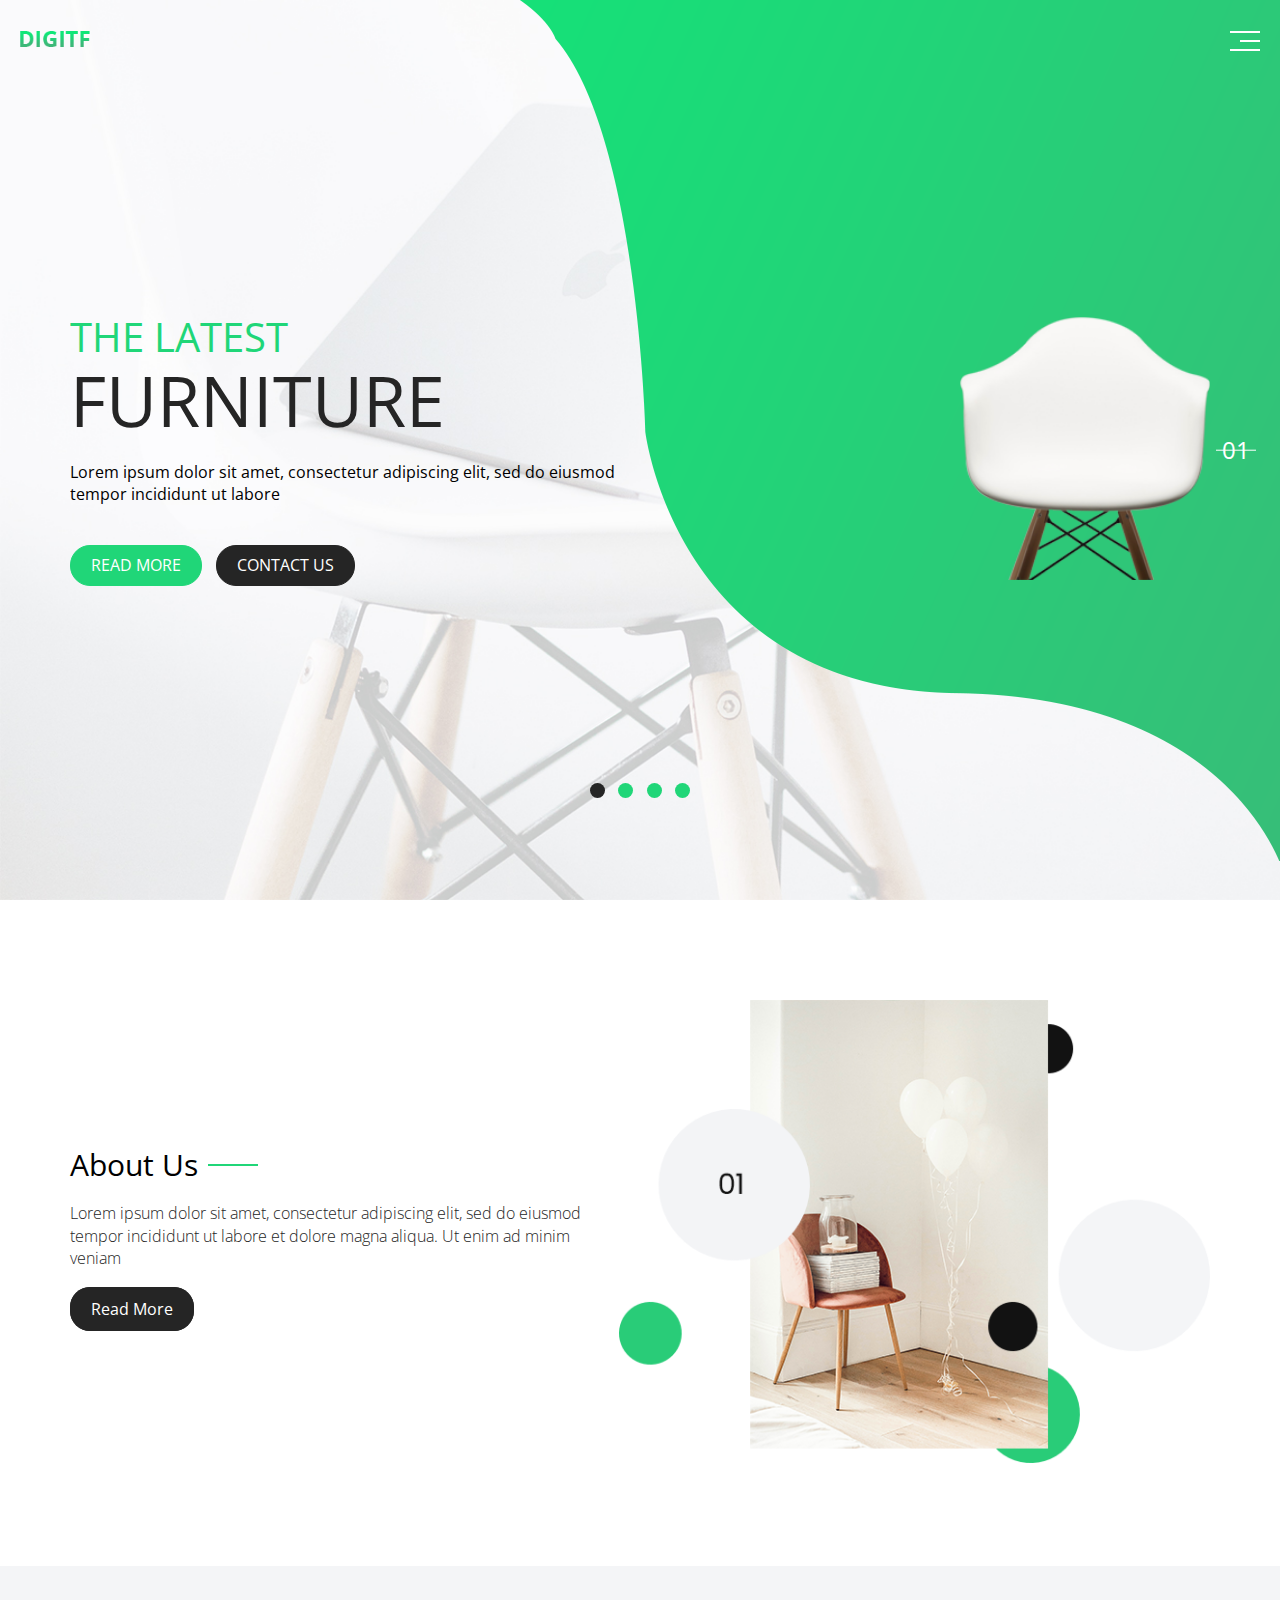
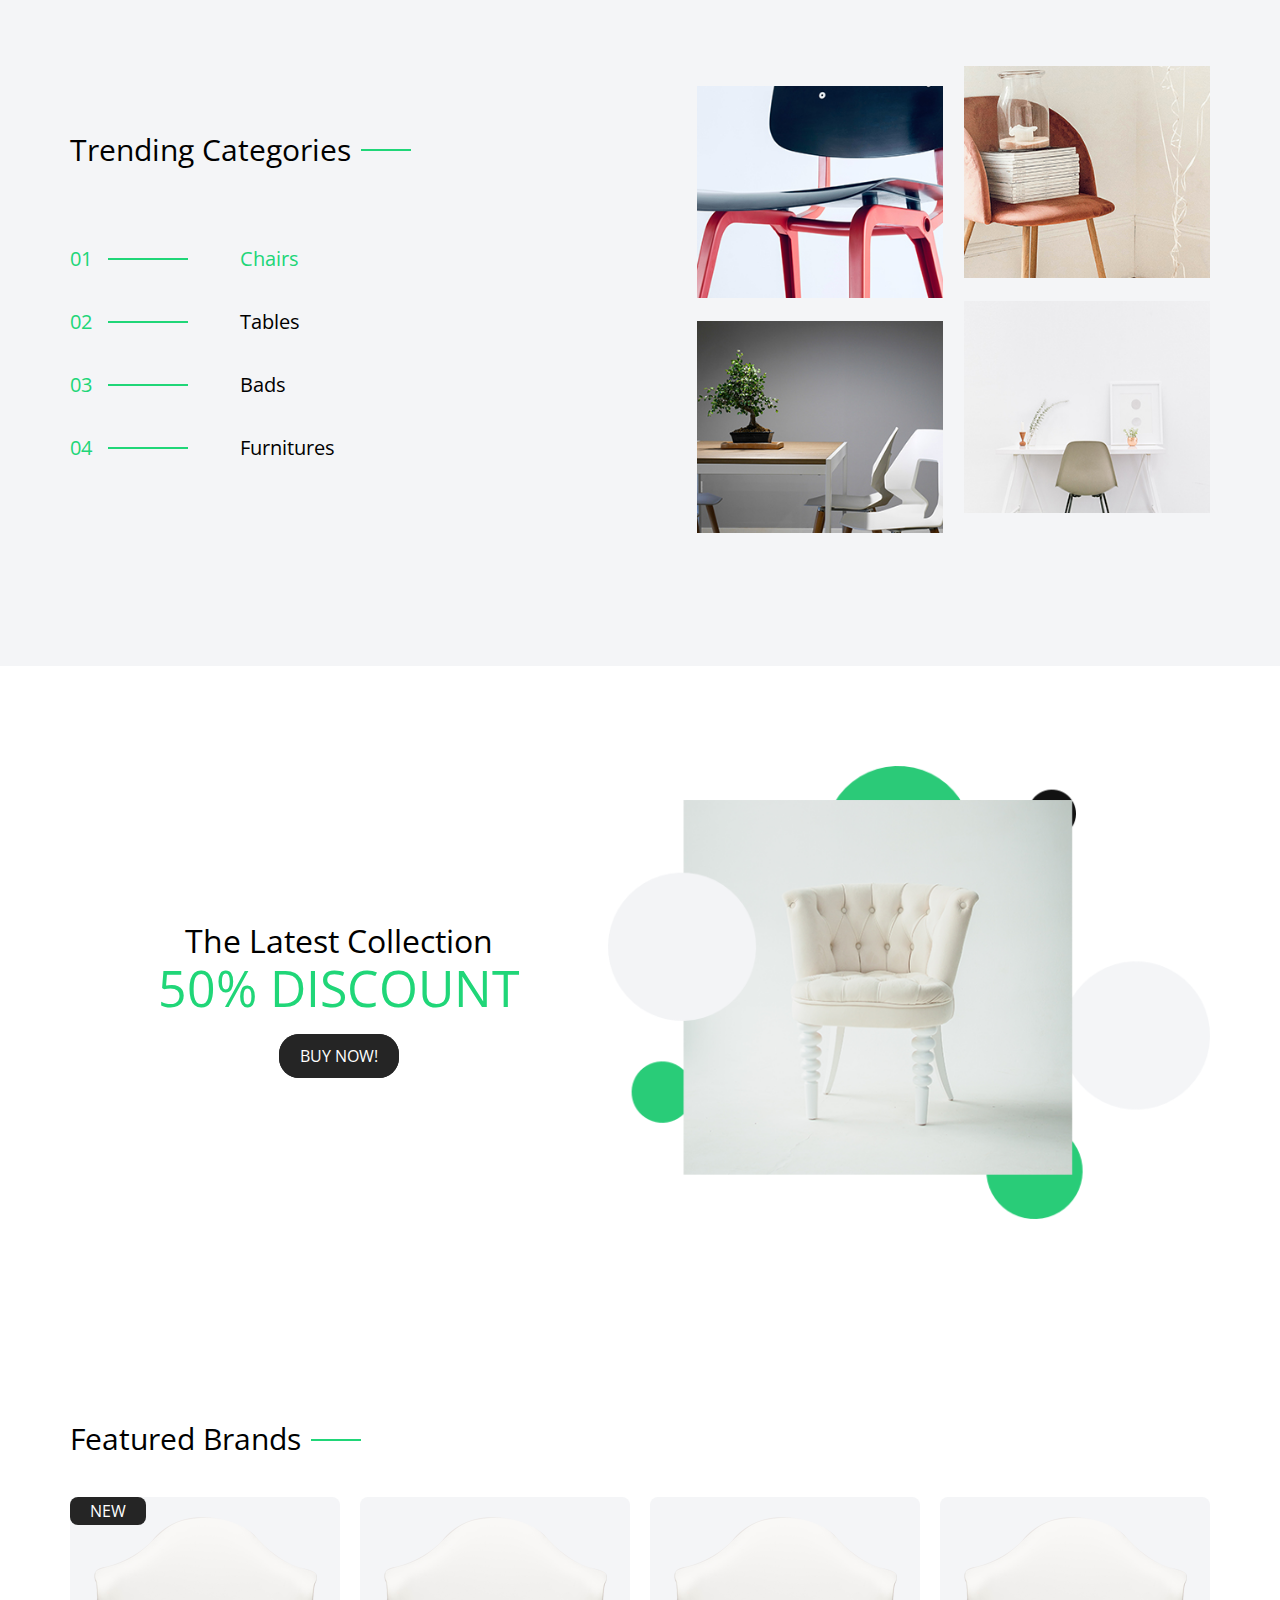
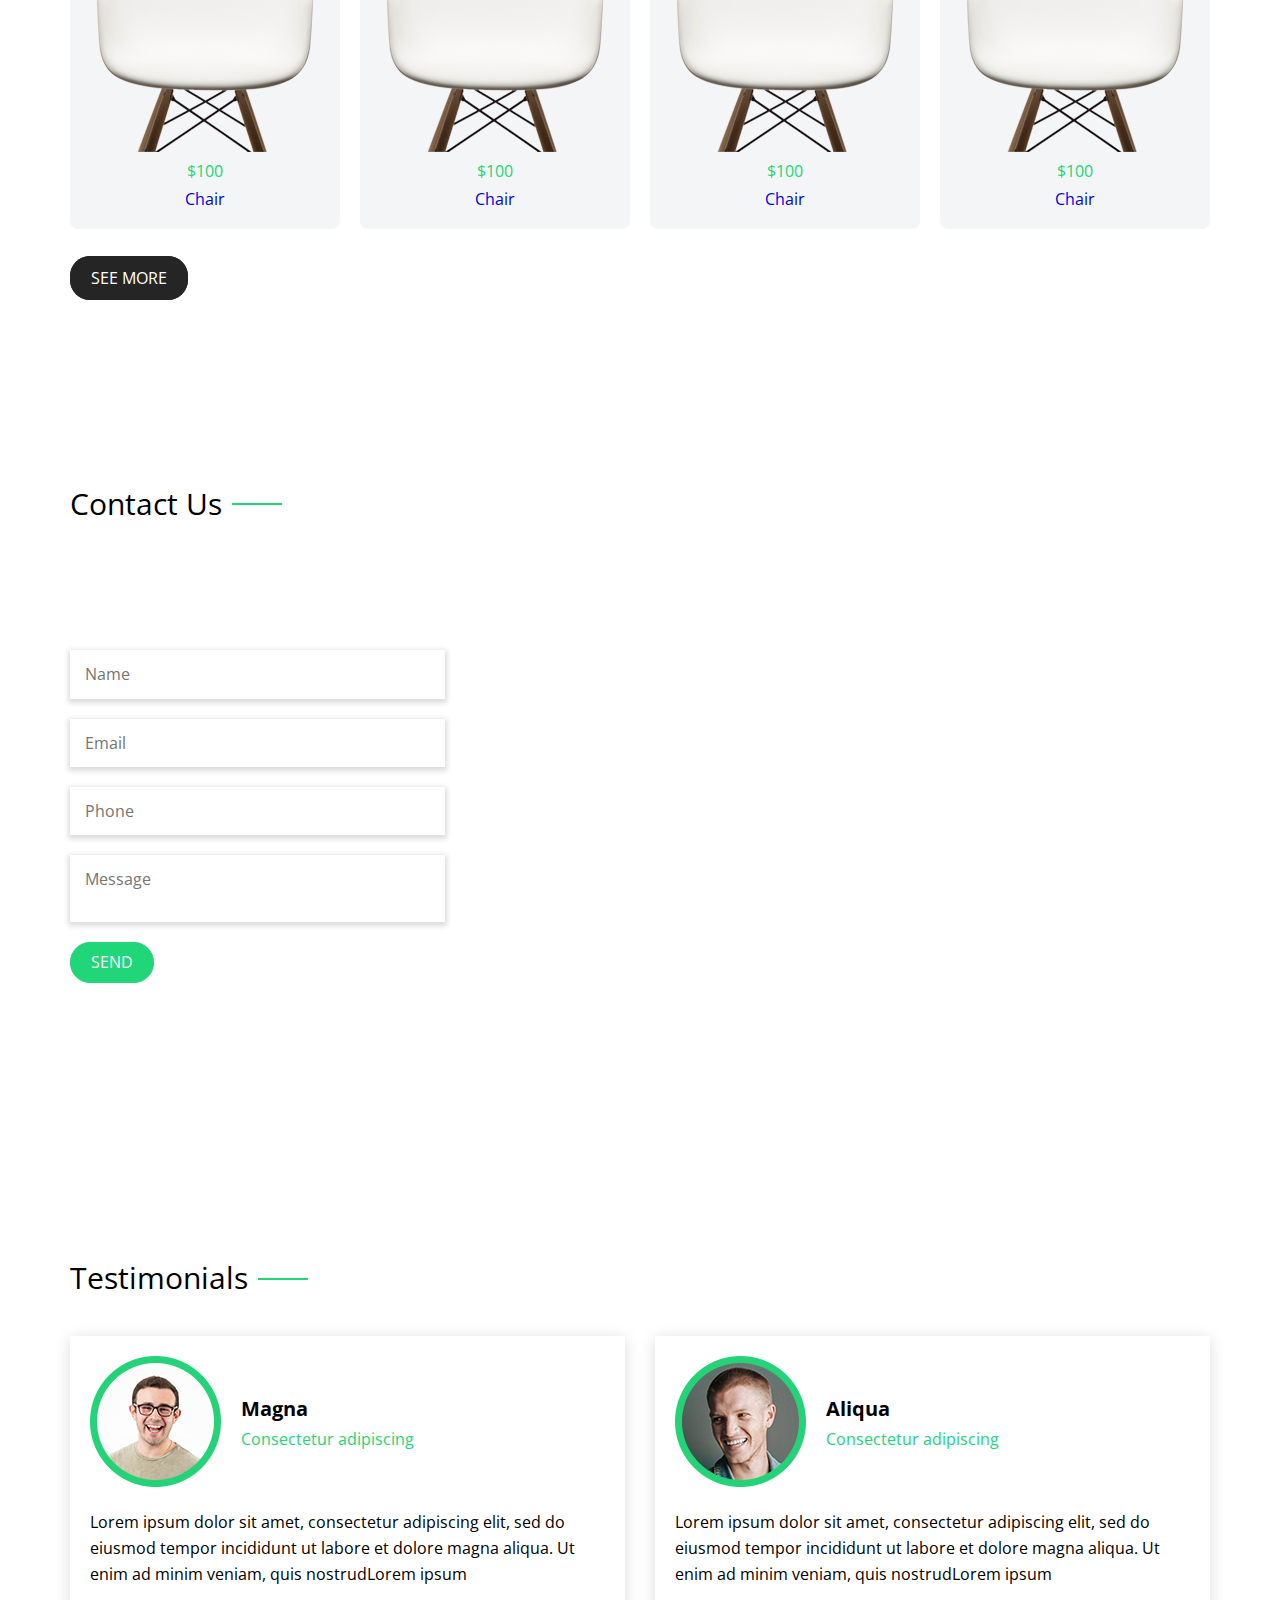
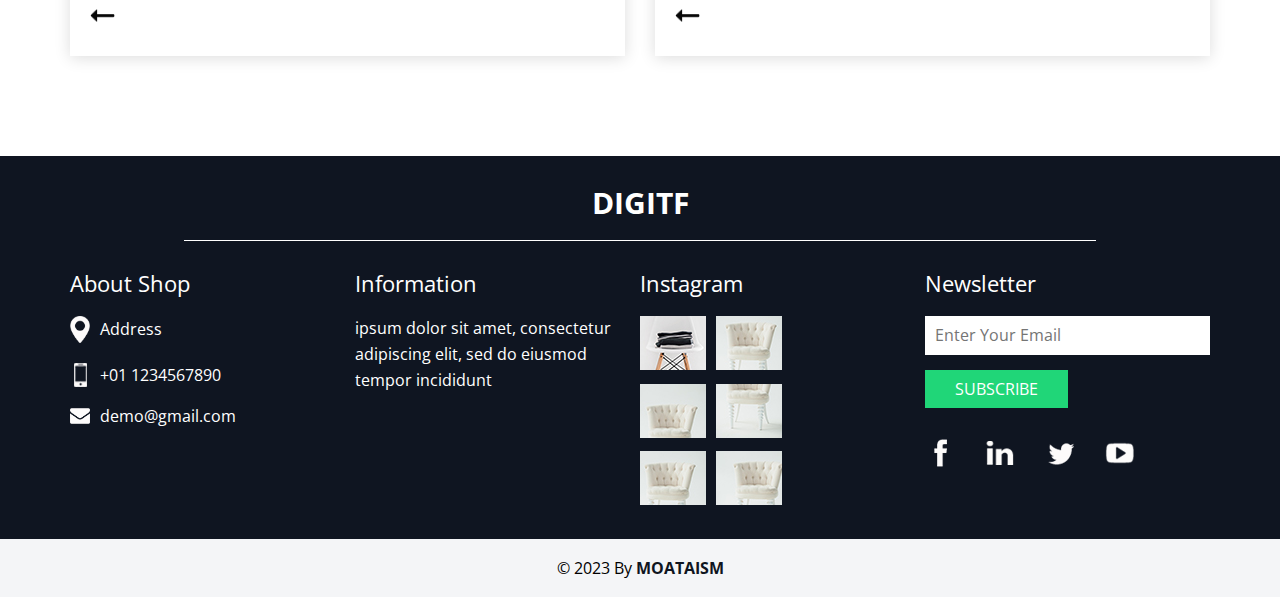
<file: index.html>
<!DOCTYPE html>
<html lang="en">
<head>
    <meta charset="UTF-8">
    <meta http-equiv="X-UA-Compatible" content="IE=edge">
    <meta name="viewport" content="width=device-width, initial-scale=1.0">
    <link rel="preconnect" href="https://fonts.googleapis.com">
    <link rel="preconnect" href="https://fonts.gstatic.com" crossorigin>
    <link href="https://fonts.googleapis.com/css2?family=Open+Sans:ital,wght@0,500;0,600;0,700;0,800;1,300&display=swap" rel="stylesheet">
    <link rel="icon" href="images/slider-img.png">
    <link rel="stylesheet" href="css/all.min.css">
    <link rel="stylesheet" href="css/normalize.css">
    <link rel="stylesheet" href="css/master.css">
    <title>Digitif</title>
</head>
<body>
    <header>
        <div class="logo">
            <a href="index.html">
                <img src="images/Logo.png" alt="">
            </a>
        </div>
        <div class="links">
            <nav>
                <a href="index.html" class="active">home</a>
                <a href="about.html">about</a>
                <a href="shop.html">shop</a>
                <a href="furniture.html">funiture</a>
                <a href="contact.html">contact us</a>
            </nav>
            <div class="options">
                <a href="#" class="login">
                    <img src="images/user.png" alt="">
                    <span>login</span>
                </a>
                <a href="#" class="search">
                    <img src="images/search-icon.png" alt="">
                </a>
            </div>
        </div>
        <div class="main-burger-icon">
            <span></span>
            <span></span>
            <span></span>
        </div>
        <div class="small-screen-icon">
            <img src="images/menu.png" alt="">
        </div>
    </header>
    <section class="intro">
        <div class="index">
            <span>01</span>
        </div>
        <div class="decoration-img">
            <img src="images/hero-side-bg.png" alt="">
        </div>
        <div class="container">
            <div class="slider">
                <div class="news">
                    <div class="text">
                        <span>the latest</span>
                        <h3>furniture</h3>
                        <p>Lorem ipsum dolor sit amet, consectetur adipiscing elit, sed do eiusmod tempor incididunt ut labore</p>
                        <a href="#" class="main-button green">read more</a>
                        <a href="#" class="main-button">contact us</a>
                    </div>
                    <div class="img"><img src="images/slider-img.png" alt=""></div>
                </div>
                <div class="news">
                    <div class="text">
                        <span>the latest</span>
                        <h3>furniture</h3>
                        <p>Lorem ipsum dolor sit amet, consectetur adipiscing elit, sed do eiusmod tempor incididunt ut labore</p>
                        <a href="#" class="main-button green">read more</a>
                        <a href="#" class="main-button">contact us</a>
                    </div>
                    <div class="img"><img src="images/slider-img.png" alt=""></div>
                </div>
                <div class="news">
                    <div class="text">
                        <span>the latest</span>
                        <h3>furniture</h3>
                        <p>Lorem ipsum dolor sit amet, consectetur adipiscing elit, sed do eiusmod tempor incididunt ut labore</p>
                        <a href="#" class="main-button green">read more</a>
                        <a href="#" class="main-button">contact us</a>
                    </div>
                    <div class="img"><img src="images/slider-img.png" alt=""></div>
                </div>
                <div class="news">
                    <div class="text">
                        <span>the latest</span>
                        <h3>furniture</h3>
                        <p>Lorem ipsum dolor sit amet, consectetur adipiscing elit, sed do eiusmod tempor incididunt ut labore</p>
                        <a href="#" class="main-button green">read more</a>
                        <a href="#" class="main-button">contact us</a>
                    </div>
                    <div class="img"><img src="images/slider-img.png" alt=""></div>
                </div>
                <ul class="bullets">
                    <li class="active"></li>
                    <li></li>
                    <li></li>
                    <li></li>
                </ul>
            </div>
        </div>
    </section>
    <section class="about">
        <div class="container">
            <div class="text">
                <h2 class="main-heading">About Us</h2>
                <p>Lorem ipsum dolor sit amet, consectetur adipiscing elit, sed do eiusmod tempor incididunt ut labore et dolore magna aliqua. Ut enim ad minim veniam</p>
                <a href="#" class="main-button">Read More</a>
            </div>
            <div class="img"><img src="images/about-img.png" alt=""></div>
        </div>
    </section>
    <section class="trending">
        <div class="container">
            <div class="text">
                <h3 class="main-heading">trending categories</h3>
                <ul>
                    <li class="active">
                        <span>01</span>
                        <p>Chairs</p>
                    </li>
                    <li>
                        <span>02</span>
                        <p>Tables</p>
                    </li>
                    <li>
                        <span>03</span>
                        <p>Bads</p>
                    </li>
                    <li>
                        <span>04</span>
                        <p>Furnitures</p>
                    </li>
                </ul>
            </div>
            <div class="imgs">
                <div class="imgs-group active">
                    <div class="img"><img src="images/t-1.jpg" alt=""></div>
                    <div class="img"><img src="images/t-2.jpg" alt=""></div>
                    <div class="img"><img src="images/t-3.jpg" alt=""></div>
                    <div class="img"><img src="images/t-4.jpg" alt=""></div>
                </div>
                <div class="imgs-group">
                    <div class="img"><img src="images/t-1.jpg" alt=""></div>
                    <div class="img"><img src="images/t-2.jpg" alt=""></div>
                    <div class="img"><img src="images/t-3.jpg" alt=""></div>
                    <div class="img"><img src="images/t-4.jpg" alt=""></div>
                </div>
                <div class="imgs-group">
                    <div class="img"><img src="images/t-1.jpg" alt=""></div>
                    <div class="img"><img src="images/t-2.jpg" alt=""></div>
                    <div class="img"><img src="images/t-3.jpg" alt=""></div>
                    <div class="img"><img src="images/t-4.jpg" alt=""></div>
                </div>
                <div class="imgs-group">
                    <div class="img"><img src="images/t-1.jpg" alt=""></div>
                    <div class="img"><img src="images/t-2.jpg" alt=""></div>
                    <div class="img"><img src="images/t-3.jpg" alt=""></div>
                    <div class="img"><img src="images/t-4.jpg" alt=""></div>
                </div>
            </div>
        </div>
    </section>
    <section class="discount">
        <div class="container">
            <div class="text">
                <h3>The Latest Collection</h3>
                <p>50% DISCOUNT</p>
                <a href="#" class="main-button">Buy Now!</a>
            </div>
            <div class="img"><img src="images/discount-img.png" alt=""></div>
        </div>
    </section>
    <section class="brands">
        <div class="container">
            <h3 class="main-heading">Featured Brands</h3>
            <div class="cards">
                <a class="card new" href="#">
                    <img src="images/slider-img.png" alt="">
                    <span class="price">$100</span>
                    <p class="product-name">Chair</p>
                </a>
                <a class="card" href="#">
                    <img src="images/slider-img.png" alt="">
                    <span class="price">$100</span>
                    <p class="product-name">Chair</p>
                </a>
                <a class="card" href="#">
                    <img src="images/slider-img.png" alt="">
                    <span class="price">$100</span>
                    <p class="product-name">Chair</p>
                </a>
                <a class="card" href="#">
                    <img src="images/slider-img.png" alt="">
                    <span class="price">$100</span>
                    <p class="product-name">Chair</p>
                </a>
            </div>
            <a href="#" class="main-button">see more</a>
        </div>
    </section>
    <section class="contact">
        <div class="container">
            <h3 class="main-heading">contact us</h3>
            <div class="content">
                <form action="">
                    <input type="text" placeholder="Name">
                    <input type="email" placeholder="Email">
                    <input type="text" placeholder="Phone">
                    <textarea placeholder="Message"></textarea>
                    <input type="submit" class="main-button green" value="send">
                </form>
                <div class="map">
                    <iframe src="https://www.google.com/maps/embed?pb=!1m14!1m12!1m3!1d55112.657590250084!2d31.7292544!3d30.307123200000003!2m3!1f0!2f0!3f0!3m2!1i1024!2i768!4f13.1!5e0!3m2!1sen!2seg!4v1683950004758!5m2!1sen!2seg" width="500" height="450" style="border:0;" allowfullscreen="" loading="lazy" referrerpolicy="no-referrer-when-downgrade"></iframe>
                </div>
            </div>
        </div>
    </section>
    <section class="testimonials">
        <div class="container">
            <h3 class="main-heading">testimonials</h3>
            <div class="content">
                <div class="card">
                    <div class="profile">
                        <div class="img"><img src="images/client-1.png" alt=""></div>
                        <div class="client-info">
                            <h4>Magna</h4>
                            <span>Consectetur adipiscing</span>
                        </div>
                    </div>
                    <p>Lorem ipsum dolor sit amet, consectetur adipiscing elit, sed do eiusmod tempor incididunt ut labore et dolore magna aliqua. Ut enim ad minim veniam, quis nostrudLorem ipsum
                    </p>
                    <div class="arrow"><img src="images/arrow.png" alt=""><img class="green-arrow" src="images/arrow-green.png" alt=""></div>
                </div>
                <div class="card">
                    <div class="profile">
                        <div class="img"><img src="images/client-2.png" alt=""></div>
                        <div class="client-info">
                            <h4>Aliqua</h4>
                            <span>Consectetur adipiscing</span>
                        </div>
                    </div>
                    <p>Lorem ipsum dolor sit amet, consectetur adipiscing elit, sed do eiusmod tempor incididunt ut labore et dolore magna aliqua. Ut enim ad minim veniam, quis nostrudLorem ipsum
                    </p>
                    <div class="arrow"><img src="images/arrow.png" alt=""><img class="green-arrow" src="images/arrow-green.png" alt=""></div>
                </div>
            </div>
        </div>
    </section>
    <footer>
        <div class="container">
            <div class="logo">DIGITF</div>
            <div class="groups">
                <div class="group">
                    <div class="group-header">About Shop</div>
                    <ul>
                        <li>
                            <div class="img"><img src="images/location.png" alt=""></div>
                            <span>Address</span>
                        </li>
                        <li>
                            <div class="img"><img src="images/telephone-white.png" alt=""></div>
                            <span>+01 1234567890</span>
                        </li>
                        <li>
                            <div class="img"><img src="images/mail.png" alt=""></div>
                            <span>demo@gmail.com</span>
                        </li>
                    </ul>
                </div>
                <div class="group">
                    <div class="group-header">Information</div>
                    <p>ipsum dolor sit amet, consectetur adipiscing elit, sed do eiusmod tempor incididunt</p>
                </div>
                <div class="group">
                    <div class="group-header">Instagram</div>
                    <div class="imgs">
                        <div class="img"><img src="images/i-1.jpg" alt=""></div>
                        <div class="img"><img src="images/i-2.jpg" alt=""></div>
                        <div class="img"><img src="images/i-3.jpg" alt=""></div>
                        <div class="img"><img src="images/i-4.jpg" alt=""></div>
                        <div class="img"><img src="images/i-5.jpg" alt=""></div>
                        <div class="img"><img src="images/i-6.jpg" alt=""></div>
                    </div>
                </div>
                <div class="group">
                    <div class="group-header">Newsletter</div>
                    <form action="">
                        <input type="email" placeholder="Enter Your Email">
                        <input type="submit" value="Subscribe">
                    </form>
                    <ul class="social-links">
                        <a href="#"><img src="images/fb.png" alt=""></a>
                        <a href="#"><img src="images/linkedin.png" alt=""></a>
                        <a href="#"><img src="images/twitter.png" alt=""></a>
                        <a href="#"><img src="images/youtube.png" alt=""></a>
                    </ul>
                </div>
            </div>
        </div>
    </footer>
    <div class="copyrights">
        &copy; 2023 By <a href="https://moatasim-ashraf.netlify.app/" target="_blank">Moataism</a>
    </div>
    <script src="js/all.min.js"></script>
    <script src="js/main.js"></script>
</body>
</html>
</file>
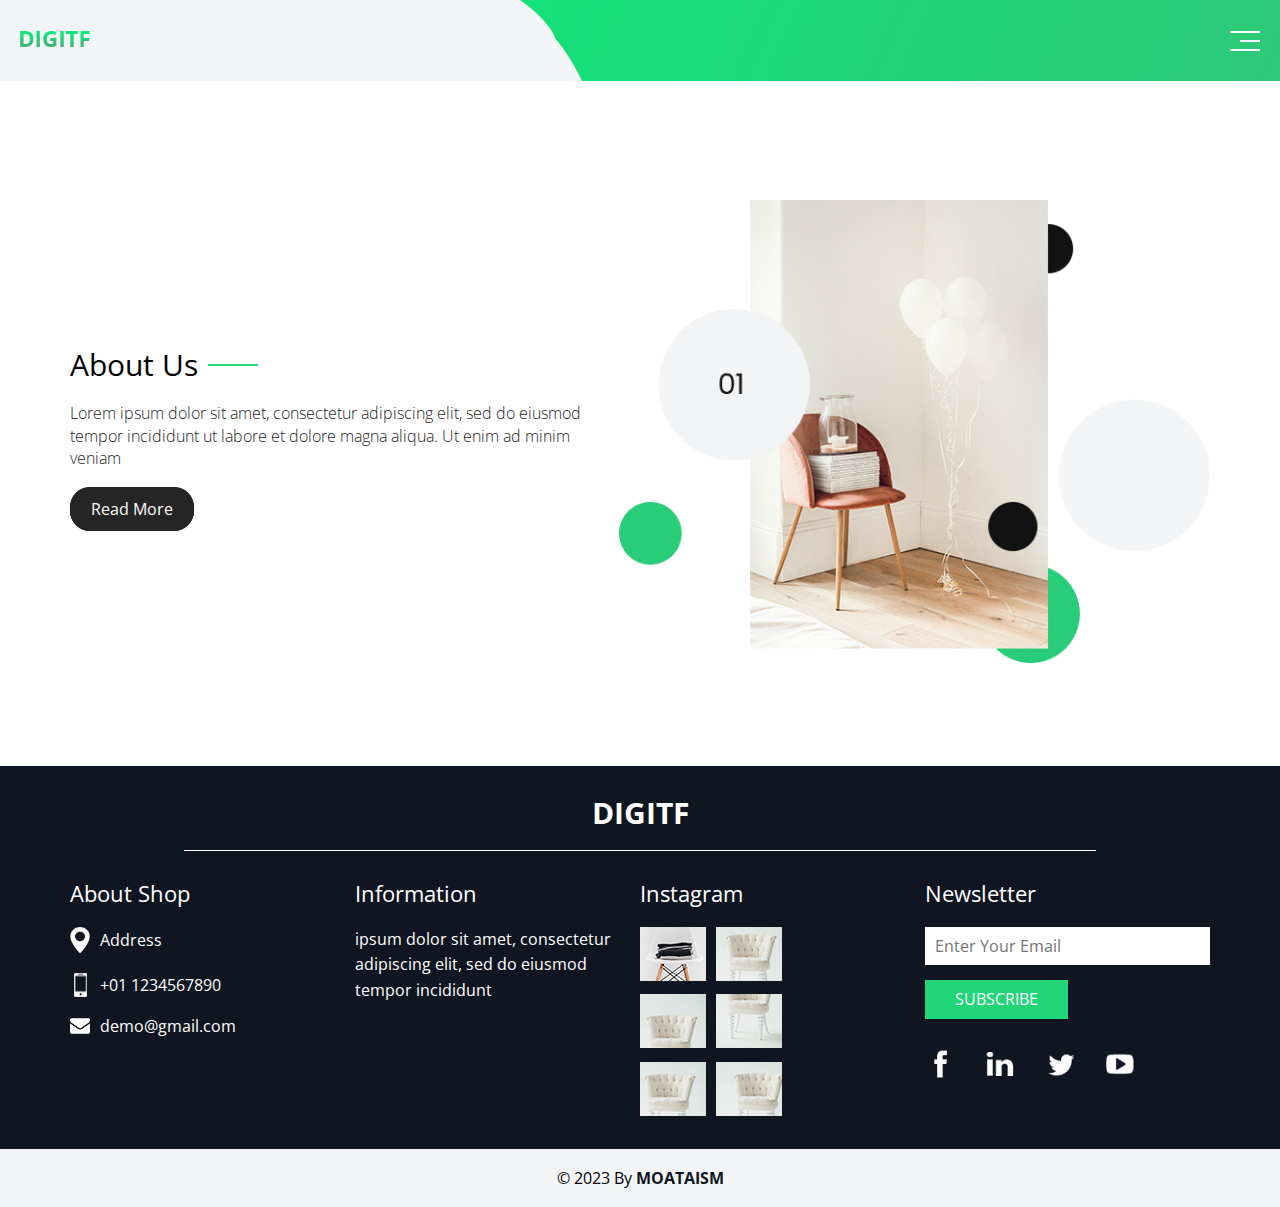
<file: about.html>
<!DOCTYPE html>
<html lang="en">
<head>
    <meta charset="UTF-8">
    <meta http-equiv="X-UA-Compatible" content="IE=edge">
    <meta name="viewport" content="width=device-width, initial-scale=1.0">
    <link rel="preconnect" href="https://fonts.googleapis.com">
    <link rel="preconnect" href="https://fonts.gstatic.com" crossorigin>
    <link href="https://fonts.googleapis.com/css2?family=Open+Sans:ital,wght@0,500;0,600;0,700;0,800;1,300&display=swap" rel="stylesheet">
    <link rel="icon" href="images/slider-img.png">
    <link rel="stylesheet" href="css/all.min.css">
    <link rel="stylesheet" href="css/normalize.css">
    <link rel="stylesheet" href="css/master.css">
    <title>Digitif</title>
</head>
<body class="side-page">
    <header>
        <div class="decoration-img"><img src="images/hero-side-bg.png" alt=""></div>
        <div class="logo">
            <a href="index.html">
                <img src="images/Logo.png" alt="">
            </a>
        </div>
        <div class="links">
            <nav>
                <a href="index.html">home</a>
                <a href="about.html" class="active">about</a>
                <a href="shop.html">shop</a>
                <a href="furniture.html">funiture</a>
                <a href="contact.html">contact us</a>
            </nav>
            <div class="options">
                <a href="#" class="login">
                    <img src="images/user.png" alt="">
                    <span>login</span>
                </a>
                <a href="#" class="search">
                    <img src="images/search-icon.png" alt="">
                </a>
            </div>
        </div>
        <div class="main-burger-icon">
            <span></span>
            <span></span>
            <span></span>
        </div>
        <div class="small-screen-icon">
            <img src="images/menu.png" alt="">
        </div>
    </header>
    <section class="about">
        <div class="container">
            <div class="text">
                <h2 class="main-heading">About Us</h2>
                <p>Lorem ipsum dolor sit amet, consectetur adipiscing elit, sed do eiusmod tempor incididunt ut labore et dolore magna aliqua. Ut enim ad minim veniam</p>
                <a href="#" class="main-button">Read More</a>
            </div>
            <div class="img"><img src="images/about-img.png" alt=""></div>
        </div>
    </section>
    <footer>
        <div class="container">
            <div class="logo">DIGITF</div>
            <div class="groups">
                <div class="group">
                    <div class="group-header">About Shop</div>
                    <ul>
                        <li>
                            <div class="img"><img src="images/location.png" alt=""></div>
                            <span>Address</span>
                        </li>
                        <li>
                            <div class="img"><img src="images/telephone-white.png" alt=""></div>
                            <span>+01 1234567890</span>
                        </li>
                        <li>
                            <div class="img"><img src="images/mail.png" alt=""></div>
                            <span>demo@gmail.com</span>
                        </li>
                    </ul>
                </div>
                <div class="group">
                    <div class="group-header">Information</div>
                    <p>ipsum dolor sit amet, consectetur adipiscing elit, sed do eiusmod tempor incididunt</p>
                </div>
                <div class="group">
                    <div class="group-header">Instagram</div>
                    <div class="imgs">
                        <div class="img"><img src="images/i-1.jpg" alt=""></div>
                        <div class="img"><img src="images/i-2.jpg" alt=""></div>
                        <div class="img"><img src="images/i-3.jpg" alt=""></div>
                        <div class="img"><img src="images/i-4.jpg" alt=""></div>
                        <div class="img"><img src="images/i-5.jpg" alt=""></div>
                        <div class="img"><img src="images/i-6.jpg" alt=""></div>
                    </div>
                </div>
                <div class="group">
                    <div class="group-header">Newsletter</div>
                    <form action="">
                        <input type="email" placeholder="Enter Your Email">
                        <input type="submit" value="Subscribe">
                    </form>
                    <ul class="social-links">
                        <a href="#"><img src="images/fb.png" alt=""></a>
                        <a href="#"><img src="images/linkedin.png" alt=""></a>
                        <a href="#"><img src="images/twitter.png" alt=""></a>
                        <a href="#"><img src="images/youtube.png" alt=""></a>
                    </ul>
                </div>
            </div>
        </div>
    </footer>
    <div class="copyrights">
        &copy; 2023 By <a href="https://moatasim-ashraf.netlify.app/" target="_blank">Moataism</a>
    </div>
    <script src="js/all.min.js"></script>
    <script src="js/main.js"></script>
</body>
</html>
</file>
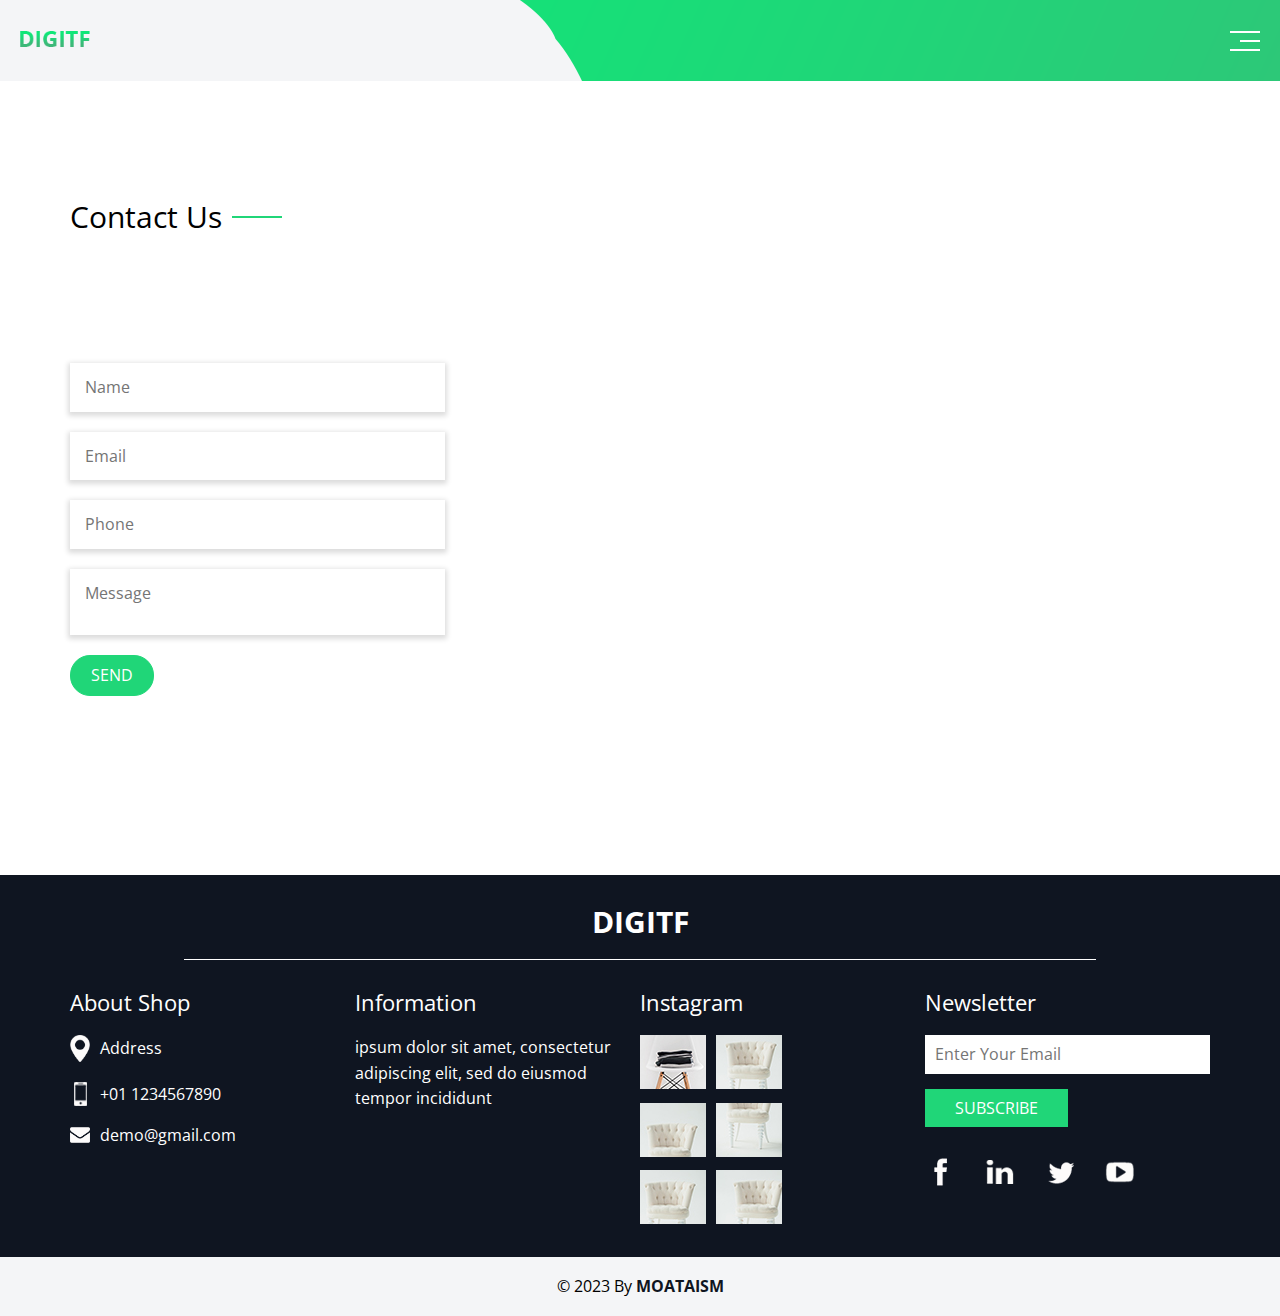
<file: contact.html>
<!DOCTYPE html>
<html lang="en">
<head>
    <meta charset="UTF-8">
    <meta http-equiv="X-UA-Compatible" content="IE=edge">
    <meta name="viewport" content="width=device-width, initial-scale=1.0">
    <link rel="preconnect" href="https://fonts.googleapis.com">
    <link rel="preconnect" href="https://fonts.gstatic.com" crossorigin>
    <link href="https://fonts.googleapis.com/css2?family=Open+Sans:ital,wght@0,500;0,600;0,700;0,800;1,300&display=swap" rel="stylesheet">
    <link rel="icon" href="images/slider-img.png">
    <link rel="stylesheet" href="css/all.min.css">
    <link rel="stylesheet" href="css/normalize.css">
    <link rel="stylesheet" href="css/master.css">
    <title>Digitif</title>
</head>
<body class="side-page">
    <header>
        <div class="decoration-img"><img src="images/hero-side-bg.png" alt=""></div>
        <div class="logo">
            <a href="index.html">
                <img src="images/Logo.png" alt="">
            </a>
        </div>
        <div class="links">
            <nav class="active">
                <a href="index.html">home</a>
                <a href="about.html">about</a>
                <a href="shop.html">shop</a>
                <a href="furniture.html">funiture</a>
                <a href="contact.html" class="active">contact us</a>
            </nav>
            <div class="options">
                <a href="#" class="login">
                    <img src="images/user.png" alt="">
                    <span>login</span>
                </a>
                <a href="#" class="search">
                    <img src="images/search-icon.png" alt="">
                </a>
            </div>
        </div>
        <div class="main-burger-icon">
            <span></span>
            <span></span>
            <span></span>
        </div>
        <div class="small-screen-icon">
            <img src="images/menu.png" alt="">
        </div>
    </header>
    <section class="contact">
        <div class="container">
            <h3 class="main-heading">contact us</h3>
            <div class="content">
                <form action="">
                    <input type="text" placeholder="Name">
                    <input type="email" placeholder="Email">
                    <input type="text" placeholder="Phone">
                    <textarea placeholder="Message"></textarea>
                    <input type="submit" class="main-button green" value="send">
                </form>
                <div class="map">
                    <iframe src="https://www.google.com/maps/embed?pb=!1m14!1m12!1m3!1d55112.657590250084!2d31.7292544!3d30.307123200000003!2m3!1f0!2f0!3f0!3m2!1i1024!2i768!4f13.1!5e0!3m2!1sen!2seg!4v1683950004758!5m2!1sen!2seg" width="500" height="450" style="border:0;" allowfullscreen="" loading="lazy" referrerpolicy="no-referrer-when-downgrade"></iframe>
                </div>
            </div>
        </div>
    </section>
    <footer>
        <div class="container">
            <div class="logo">DIGITF</div>
            <div class="groups">
                <div class="group">
                    <div class="group-header">About Shop</div>
                    <ul>
                        <li>
                            <div class="img"><img src="images/location.png" alt=""></div>
                            <span>Address</span>
                        </li>
                        <li>
                            <div class="img"><img src="images/telephone-white.png" alt=""></div>
                            <span>+01 1234567890</span>
                        </li>
                        <li>
                            <div class="img"><img src="images/mail.png" alt=""></div>
                            <span>demo@gmail.com</span>
                        </li>
                    </ul>
                </div>
                <div class="group">
                    <div class="group-header">Information</div>
                    <p>ipsum dolor sit amet, consectetur adipiscing elit, sed do eiusmod tempor incididunt</p>
                </div>
                <div class="group">
                    <div class="group-header">Instagram</div>
                    <div class="imgs">
                        <div class="img"><img src="images/i-1.jpg" alt=""></div>
                        <div class="img"><img src="images/i-2.jpg" alt=""></div>
                        <div class="img"><img src="images/i-3.jpg" alt=""></div>
                        <div class="img"><img src="images/i-4.jpg" alt=""></div>
                        <div class="img"><img src="images/i-5.jpg" alt=""></div>
                        <div class="img"><img src="images/i-6.jpg" alt=""></div>
                    </div>
                </div>
                <div class="group">
                    <div class="group-header">Newsletter</div>
                    <form action="">
                        <input type="email" placeholder="Enter Your Email">
                        <input type="submit" value="Subscribe">
                    </form>
                    <ul class="social-links">
                        <a href="#"><img src="images/fb.png" alt=""></a>
                        <a href="#"><img src="images/linkedin.png" alt=""></a>
                        <a href="#"><img src="images/twitter.png" alt=""></a>
                        <a href="#"><img src="images/youtube.png" alt=""></a>
                    </ul>
                </div>
            </div>
        </div>
    </footer>
    <div class="copyrights">
        &copy; 2023 By <a href="https://moatasim-ashraf.netlify.app/" target="_blank">Moataism</a>
    </div>
    <script src="js/all.min.js"></script>
    <script src="js/main.js"></script>
</body>
</html>
</file>
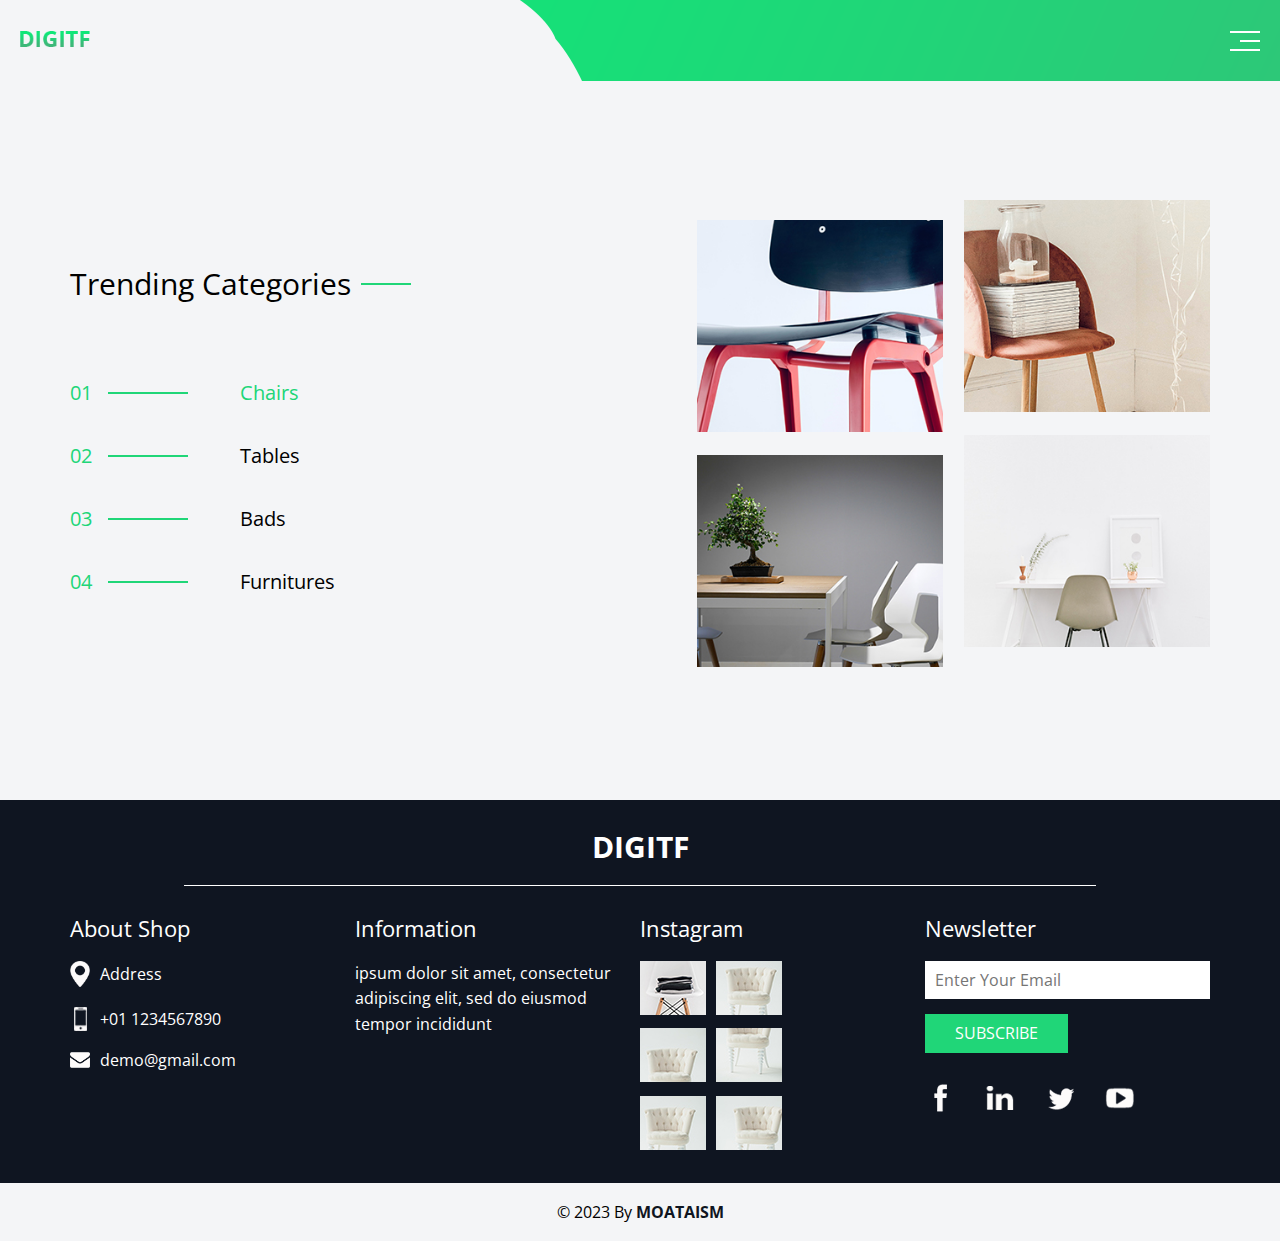
<file: furniture.html>
<!DOCTYPE html>
<html lang="en">
<head>
    <meta charset="UTF-8">
    <meta http-equiv="X-UA-Compatible" content="IE=edge">
    <meta name="viewport" content="width=device-width, initial-scale=1.0">
    <link rel="preconnect" href="https://fonts.googleapis.com">
    <link rel="preconnect" href="https://fonts.gstatic.com" crossorigin>
    <link href="https://fonts.googleapis.com/css2?family=Open+Sans:ital,wght@0,500;0,600;0,700;0,800;1,300&display=swap" rel="stylesheet">
    <link rel="icon" href="images/slider-img.png">
    <link rel="stylesheet" href="css/all.min.css">
    <link rel="stylesheet" href="css/normalize.css">
    <link rel="stylesheet" href="css/master.css">
    <title>Digitif</title>
</head>
<body class="side-page">
    <header>
        <div class="decoration-img"><img src="images/hero-side-bg.png" alt=""></div>
        <div class="logo">
            <a href="index.html">
                <img src="images/Logo.png" alt="">
            </a>
        </div>
        <div class="links">
            <nav class="active">
                <a href="index.html">home</a>
                <a href="about.html">about</a>
                <a href="shop.html">shop</a>
                <a href="furniture.html" class="active">funiture</a>
                <a href="contact.html">contact us</a>
            </nav>
            <div class="options">
                <a href="#" class="login">
                    <img src="images/user.png" alt="">
                    <span>login</span>
                </a>
                <a href="#" class="search">
                    <img src="images/search-icon.png" alt="">
                </a>
            </div>
        </div>
        <div class="main-burger-icon">
            <span></span>
            <span></span>
            <span></span>
        </div>
        <div class="small-screen-icon">
            <img src="images/menu.png" alt="">
        </div>
    </header>
    <section class="trending"">
        <div class="container">
            <div class="text">
                <h3 class="main-heading">trending categories</h3>
                <ul>
                    <li class="active">
                        <span>01</span>
                        <p>Chairs</p>
                    </li>
                    <li>
                        <span>02</span>
                        <p>Tables</p>
                    </li>
                    <li>
                        <span>03</span>
                        <p>Bads</p>
                    </li>
                    <li>
                        <span>04</span>
                        <p>Furnitures</p>
                    </li>
                </ul>
            </div>
            <div class="imgs">
                <div class="imgs-group active">
                    <div class="img"><img src="images/t-1.jpg" alt=""></div>
                    <div class="img"><img src="images/t-2.jpg" alt=""></div>
                    <div class="img"><img src="images/t-3.jpg" alt=""></div>
                    <div class="img"><img src="images/t-4.jpg" alt=""></div>
                </div>
                <div class="imgs-group">
                    <div class="img"><img src="images/t-1.jpg" alt=""></div>
                    <div class="img"><img src="images/t-2.jpg" alt=""></div>
                    <div class="img"><img src="images/t-3.jpg" alt=""></div>
                    <div class="img"><img src="images/t-4.jpg" alt=""></div>
                </div>
                <div class="imgs-group">
                    <div class="img"><img src="images/t-1.jpg" alt=""></div>
                    <div class="img"><img src="images/t-2.jpg" alt=""></div>
                    <div class="img"><img src="images/t-3.jpg" alt=""></div>
                    <div class="img"><img src="images/t-4.jpg" alt=""></div>
                </div>
                <div class="imgs-group">
                    <div class="img"><img src="images/t-1.jpg" alt=""></div>
                    <div class="img"><img src="images/t-2.jpg" alt=""></div>
                    <div class="img"><img src="images/t-3.jpg" alt=""></div>
                    <div class="img"><img src="images/t-4.jpg" alt=""></div>
                </div>
            </div>
        </div>
    </section>
    <footer>
        <div class="container">
            <div class="logo">DIGITF</div>
            <div class="groups">
                <div class="group">
                    <div class="group-header">About Shop</div>
                    <ul>
                        <li>
                            <div class="img"><img src="images/location.png" alt=""></div>
                            <span>Address</span>
                        </li>
                        <li>
                            <div class="img"><img src="images/telephone-white.png" alt=""></div>
                            <span>+01 1234567890</span>
                        </li>
                        <li>
                            <div class="img"><img src="images/mail.png" alt=""></div>
                            <span>demo@gmail.com</span>
                        </li>
                    </ul>
                </div>
                <div class="group">
                    <div class="group-header">Information</div>
                    <p>ipsum dolor sit amet, consectetur adipiscing elit, sed do eiusmod tempor incididunt</p>
                </div>
                <div class="group">
                    <div class="group-header">Instagram</div>
                    <div class="imgs">
                        <div class="img"><img src="images/i-1.jpg" alt=""></div>
                        <div class="img"><img src="images/i-2.jpg" alt=""></div>
                        <div class="img"><img src="images/i-3.jpg" alt=""></div>
                        <div class="img"><img src="images/i-4.jpg" alt=""></div>
                        <div class="img"><img src="images/i-5.jpg" alt=""></div>
                        <div class="img"><img src="images/i-6.jpg" alt=""></div>
                    </div>
                </div>
                <div class="group">
                    <div class="group-header">Newsletter</div>
                    <form action="">
                        <input type="email" placeholder="Enter Your Email">
                        <input type="submit" value="Subscribe">
                    </form>
                    <ul class="social-links">
                        <a href="#"><img src="images/fb.png" alt=""></a>
                        <a href="#"><img src="images/linkedin.png" alt=""></a>
                        <a href="#"><img src="images/twitter.png" alt=""></a>
                        <a href="#"><img src="images/youtube.png" alt=""></a>
                    </ul>
                </div>
            </div>
        </div>
    </footer>
    <div class="copyrights">
        &copy; 2023 By <a href="https://moatasim-ashraf.netlify.app/" target="_blank">Moataism</a>
    </div>
    <script src="js/all.min.js"></script>
    <script src="js/main.js"></script>
</body>
</html>
</file>
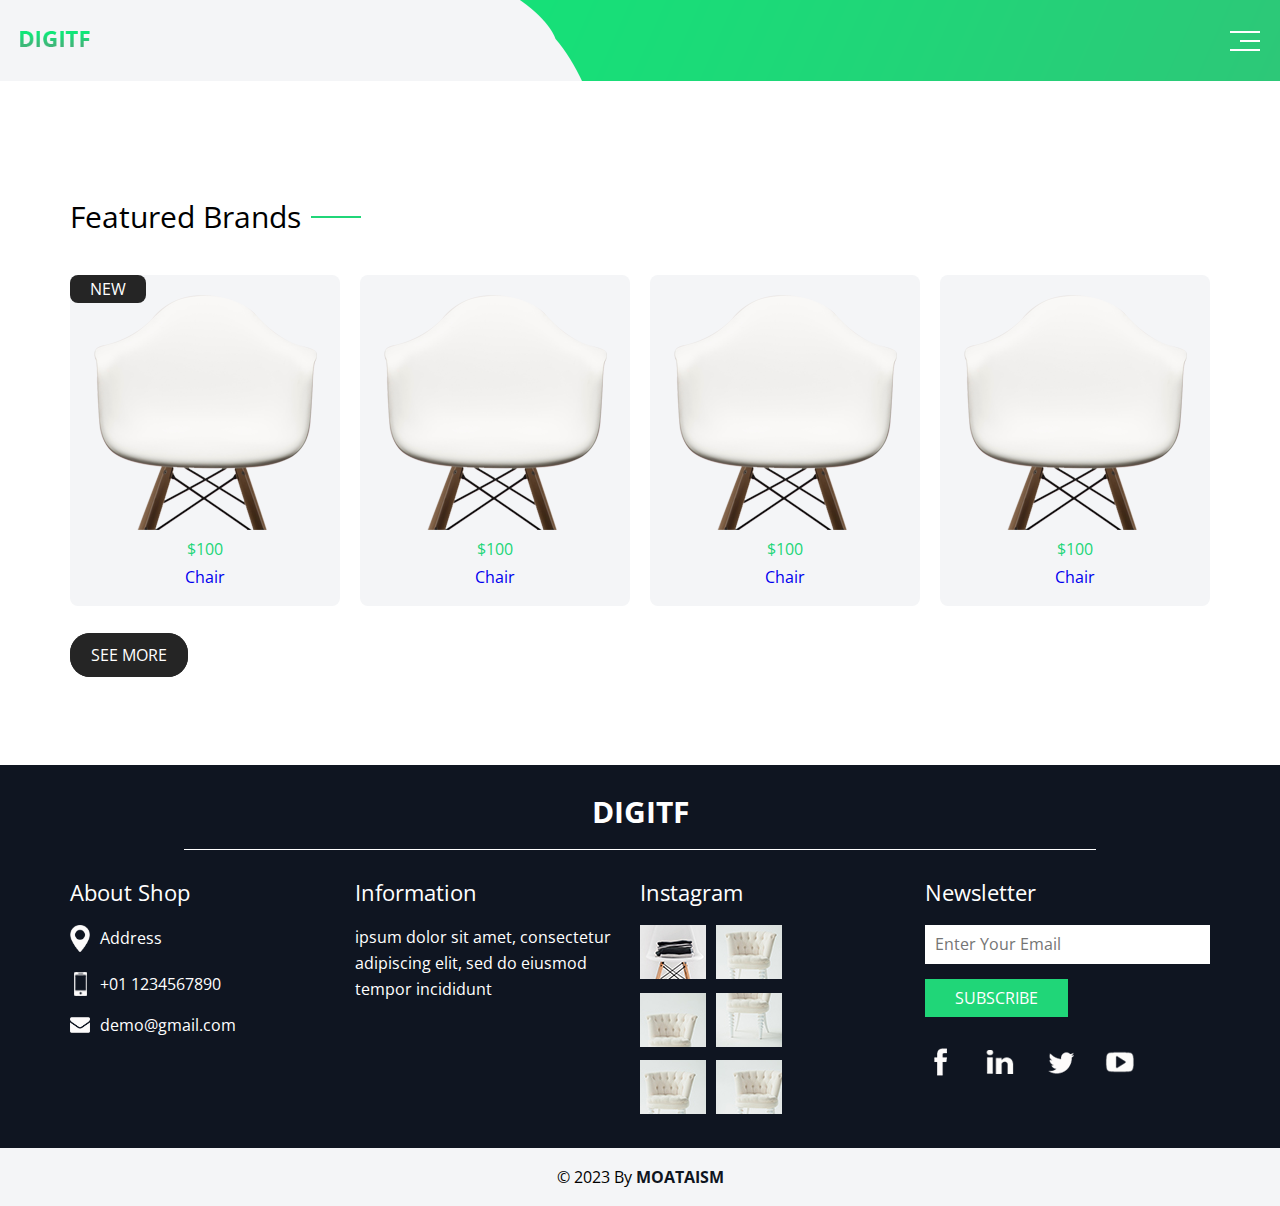
<file: shop.html>
<!DOCTYPE html>
<html lang="en">
<head>
    <meta charset="UTF-8">
    <meta http-equiv="X-UA-Compatible" content="IE=edge">
    <meta name="viewport" content="width=device-width, initial-scale=1.0">
    <link rel="preconnect" href="https://fonts.googleapis.com">
    <link rel="preconnect" href="https://fonts.gstatic.com" crossorigin>
    <link href="https://fonts.googleapis.com/css2?family=Open+Sans:ital,wght@0,500;0,600;0,700;0,800;1,300&display=swap" rel="stylesheet">
    <link rel="icon" href="images/slider-img.png">
    <link rel="stylesheet" href="css/all.min.css">
    <link rel="stylesheet" href="css/normalize.css">
    <link rel="stylesheet" href="css/master.css">
    <title>Digitif</title>
</head>
<body class="side-page">
    <header>
        <div class="decoration-img"><img src="images/hero-side-bg.png" alt=""></div>
        <div class="logo">
            <a href="index.html">
                <img src="images/Logo.png" alt="">
            </a>
        </div>
        <div class="links">
            <nav class="active">
                <a href="index.html">home</a>
                <a href="about.html">about</a>
                <a href="shop.html" class="active">shop</a>
                <a href="furniture.html">funiture</a>
                <a href="contact.html">contact us</a>
            </nav>
            <div class="options">
                <a href="#" class="login">
                    <img src="images/user.png" alt="">
                    <span>login</span>
                </a>
                <a href="#" class="search">
                    <img src="images/search-icon.png" alt="">
                </a>
            </div>
        </div>
        <div class="main-burger-icon">
            <span></span>
            <span></span>
            <span></span>
        </div>
        <div class="small-screen-icon">
            <img src="images/menu.png" alt="">
        </div>
    </header>
    
    <section class="brands">
        <div class="container">
            <h3 class="main-heading">Featured Brands</h3>
            <div class="cards">
                <a class="card new" href="#">
                    <img src="images/slider-img.png" alt="">
                    <span class="price">$100</span>
                    <p class="product-name">Chair</p>
                </a>
                <a class="card" href="#">
                    <img src="images/slider-img.png" alt="">
                    <span class="price">$100</span>
                    <p class="product-name">Chair</p>
                </a>
                <a class="card" href="#">
                    <img src="images/slider-img.png" alt="">
                    <span class="price">$100</span>
                    <p class="product-name">Chair</p>
                </a>
                <a class="card" href="#">
                    <img src="images/slider-img.png" alt="">
                    <span class="price">$100</span>
                    <p class="product-name">Chair</p>
                </a>
            </div>
            <a href="#" class="main-button">see more</a>
        </div>
    </section>
    <footer>
        <div class="container">
            <div class="logo">DIGITF</div>
            <div class="groups">
                <div class="group">
                    <div class="group-header">About Shop</div>
                    <ul>
                        <li>
                            <div class="img"><img src="images/location.png" alt=""></div>
                            <span>Address</span>
                        </li>
                        <li>
                            <div class="img"><img src="images/telephone-white.png" alt=""></div>
                            <span>+01 1234567890</span>
                        </li>
                        <li>
                            <div class="img"><img src="images/mail.png" alt=""></div>
                            <span>demo@gmail.com</span>
                        </li>
                    </ul>
                </div>
                <div class="group">
                    <div class="group-header">Information</div>
                    <p>ipsum dolor sit amet, consectetur adipiscing elit, sed do eiusmod tempor incididunt</p>
                </div>
                <div class="group">
                    <div class="group-header">Instagram</div>
                    <div class="imgs">
                        <div class="img"><img src="images/i-1.jpg" alt=""></div>
                        <div class="img"><img src="images/i-2.jpg" alt=""></div>
                        <div class="img"><img src="images/i-3.jpg" alt=""></div>
                        <div class="img"><img src="images/i-4.jpg" alt=""></div>
                        <div class="img"><img src="images/i-5.jpg" alt=""></div>
                        <div class="img"><img src="images/i-6.jpg" alt=""></div>
                    </div>
                </div>
                <div class="group">
                    <div class="group-header">Newsletter</div>
                    <form action="">
                        <input type="email" placeholder="Enter Your Email">
                        <input type="submit" value="Subscribe">
                    </form>
                    <ul class="social-links">
                        <a href="#"><img src="images/fb.png" alt=""></a>
                        <a href="#"><img src="images/linkedin.png" alt=""></a>
                        <a href="#"><img src="images/twitter.png" alt=""></a>
                        <a href="#"><img src="images/youtube.png" alt=""></a>
                    </ul>
                </div>
            </div>
        </div>
    </footer>
    <div class="copyrights">
        &copy; 2023 By <a href="https://moatasim-ashraf.netlify.app/" target="_blank">Moataism</a>
    </div>
    <script src="js/all.min.js"></script>
    <script src="js/main.js"></script>
</body>
</html>
</file>
<file: css/master.css>
*{
    -webkit-box-sizing: border-box;
    -moz-box-sizing: border-box;
    box-sizing: border-box;
    padding: 0;
    margin: 0;
}
:root{
    --main-color:#20d678;
    --sec-color:#252525;
    --footer-bg:#0f1521;
    --bg-color:#fff;
    --sec-bg-color:#f4f5f7;
    --main-transition: all 0.2s 0s linear;
}
body{
    font-family: 'Open Sans', sans-serif;
    overflow-x: hidden;
}
::selection{
    background-color: var(--main-color);
    color: var(--bg-color);
}
html{
    scroll-behavior: smooth;
}
a{
    text-decoration: none;
}
ul{
    list-style: none;
}
img, video{
    max-width: 100%;
}
.main-button{
    background-color: var(--sec-color);
    color: var(--bg-color);
    padding: 10px 20px;
    text-transform: uppercase;
    border-radius: 20px;
    border: 1px solid var(--sec-color);
    transition: var(--main-transition);
}
.main-button:hover{
    background-color: var(--bg-color);
    color: var(--sec-color);
}
.main-button.green{
    border: 1px solid var(--main-color);
    background-color: var(--main-color);
}
.main-button.green:hover{
    background-color: var(--bg-color);
    color: var(--main-color);
}
.main-heading{
    position: relative;
    font-weight: normal;
    font-size: 30px;
    margin-bottom: 20px;
    width: fit-content;
    text-transform: capitalize;
}
.main-heading::before{
    content: "";
    position: absolute;
    top: 50%;
    right: 0;
    transform: translateY(-50%) translateX(120%);
    height: 2px;
    width: 50px;
    background-color: var(--main-color);
}
.container{
    margin-left: auto;
    margin-right: auto;
    padding-left: 20px;
    padding-right: 20px;
}
@media (min-width:767px) {
    .container{
        width: 750px;
    }
}
@media (min-width:992px) {
    .container{
        width: 980px;
    }
}
@media (min-width:1200px) {
    .container{
        width: 1180px;
    }
}

/* start header */
header{
    padding: 20px;
    display: flex;
    align-items: center;
    justify-content: space-between;
    position: absolute;
    top: 0;
    left: 0;
    width: 100%;
    z-index: 10;
}
header .logo{
    width: 70px;
    margin-right: 20px;
}
header .links{
    display: flex;
    justify-content: space-between;
    width: 70%;
    transform: translateX(200%);
    transition: var(--main-transition);
    transition-duration: 0.3s;
    transition-timing-function: ease-out;
}
header:hover .links{
    /* transform: translateX(0%); */
}
header .links nav{
    display: flex;
    align-items: center;
}
header .links nav a{
    margin-left: 20px;
    color: var(--sec-color);
    text-transform: uppercase;
}
header .links nav a:hover{
    color: var(--main-color);
}
header .links nav a.active{
    color: var(--main-color);
}
header .links .options{
    display: flex;
    align-items: center;
    justify-content: space-between;
    width: 120px;
    padding: 10px;
    
}
header .links .login{
    display: flex;
    align-items: center;
    color: var(--bg-color);
}
header .links .login img{
    margin-right: 5px;
}
header .main-burger-icon{
    width: 70px;
    display: flex;
    flex-direction: column;
    align-items: flex-end;
    justify-content: space-between;
    height: 20px;
    cursor: pointer;
}
header .main-burger-icon span{
    width: 30px;
    height: 2px;
    background-color: var(--bg-color);
    transition: var(--main-transition);
    transform-origin: left center;
}
header .main-burger-icon span:nth-child(2){
    width: 20px;
}
header .small-screen-icon{
    display: none;
}
@media (max-width:992px) {
    header .main-burger-icon{
        display: none;
    }
    header .small-screen-icon{
        display: block;
        width: 50px;
        cursor: pointer;
    }
    header .links{
        position: relative;
        justify-content: flex-end;
        transform: translateX(0);
    }
    header .links nav{
        flex-direction: column;
        background-color: var(--bg-color);
        position: absolute;
        left: 50%;
        transform: translateX(-50%);
        border-radius: 8px;
        overflow: hidden;
        padding: 0;
        height: 0;
        transition: var(--main-transition);
        transition-timing-function: ease-in;
        z-index: 10 !important;
        width: 150px;
        border: 0px solid transparent;
    }
    header .links nav.active{
        padding: 10px;
        height: 160px;
        border: 1px solid var(--main-color);
    }
    header .links nav a{
        margin-left: 0;
        margin-bottom: 10px;
        text-align: center;
    }
}
/* end header */

/* start intro */
.intro{
    min-height: 100vh;
    display: flex;
    align-items: center;
    justify-content: center;
    position: relative;
    background-image: url(../images/hero-bg.jpg);
    background-repeat: no-repeat;
    background-size: cover;
    background-position: calc();
}
.intro .index,
.intro .decoration-img,
.intro .bullets{
    position: absolute;
}
.intro .decoration-img{
    top: 0;
    right: 0;
}
.intro .index{
    top: 50%;
    transform: translateY(-50%);
    right: 20px;
    z-index: 2;
    color: var(--bg-color);
    font-size: 24px;
    padding: 10px;
}
.intro .index::before{
    content: "";
    position: absolute;
    left: 50%;
    top: 50%;
    width: 40px;
    height: 1px;
    z-index: 2;
    transform: translate(-50%,-50%);
    background-color: var(--bg-color);
}
.intro .slider{
    width: 100%;
    overflow: hidden;
    display: flex;
    align-items: center;
}
.intro .slider .news{
    min-width: 100%;
    transition: var(--main-transition);
    transition-duration: 0.4s;
    transition-timing-function: ease-out;
}
.intro .slider .bullets{
    height: 20px;
    width: 100px;
    left: 50%;
    bottom: 100px;
    transform: translateX(-50%);
    display: flex;
    align-items: center;
    justify-content: space-between;
}
.intro .slider .bullets li{
    width: 15px;
    height: 15px;
    border-radius: 50%;
    cursor: pointer;
    background-color: var(--main-color);
    transition: var(--main-transition);
}
.intro .slider .bullets li:hover{
    background-color: var(--sec-color);
}
.intro .slider .bullets li.active{
    background-color: var(--sec-color);
}
.intro .slider .news{
    position: relative;
    display: flex;
    align-items: center;
    justify-content: space-between;
}
.intro .slider .news .text{
    width: 50%;
}
.intro .slider .news .text span{
    font-size: 40px;
    text-transform: uppercase;
    color: var(--main-color); 
}
.intro .slider .news .text h3{
    text-transform: uppercase;
    color: var(--sec-color);
    font-size: 70px;
    font-weight: normal;
}
.intro .slider .news .text p{
    margin-top: 20px;
    margin-bottom: 40px;
    line-height: 1.4;
}
.intro .slider .news .text a{
    display: inline-block;
    margin-right: 10px;
}
.intro .slider .news .img img{
    width: 250px;
}
@media (max-width:992px) {
    .intro .decoration-img{
        transform: translateX(50%);
    }
}
@media (max-width:767px) {
    .intro{
        padding-top: 100px;
        overflow: hidden;
    }
    .intro .decoration-img{
        display: none;
    }
    .intro .slider .news{
        flex-direction: column;
        max-width: 100%;
    }
    .intro .slider .bullets{
        bottom: 50%;
        transform: translateY(150%) translateX(-50%);
        background-color: var(--bg-color);
        padding: 5px 10px;
        border-radius: 10px;
        border: 1px solid var(--main-color);
    }
    .intro .slider .news .text{
        text-align: center;
        width: 400px;
        margin-bottom: 40px;
    }
    .intro .slider .news .img{
        background-color: var(--main-color);
        width: 100%;
        display: flex;
        align-items: center;
        justify-content: center;
        padding: 50px;
    }
}
/* end intro */
/* start about */
.about{
    padding-top: 100px;
    padding-bottom: 100px;
    background-color: var(--bg-color);
}
.about .container{
    display: flex;
    align-items: center;
    justify-content: space-between;
}
.about .container .text{
    width: 50%;
}
.about .container .text p{
    margin-bottom: 30px;
    line-height: 1.4;
    font-weight: lighter;
    color: var(--sec-color);
}
.about .container .text a{
    text-transform: capitalize;
}
@media (max-width:767px) {
    .about .container{
        flex-direction: column;
    }
    .about .container .text{
        width: 70%;
        margin-bottom: 30px;
    }
    .about .container .img{
        width: 90%;
    }
}
/* end about */
/* start trending */
.trending{
    background-color: var(--sec-bg-color);
    padding-top: 100px;
    padding-bottom: 100px;
}
.trending .container{
    display: flex;
    align-items: center;
    justify-content: space-between;
}
.trending .container .text{
    width: 50%;
}
.trending .container .text ul{
    margin-top: 80px;
}
.trending .container .text ul li{
    display: flex;
    align-items: center;
    justify-content: space-between;
    width: 270px;
    margin-bottom: 40px;
    font-size: 20px;
    cursor: pointer;
}
.trending .container .text ul li span{
    position: relative;
    color: var(--main-color);
}
.trending .container .text ul li span::before{
    content: "";
    position: absolute;
    top: 50%;
    right: -0%;
    transform: translate(120%,-50%);
    width: 80px;
    height: 2px;
    background-color: var(--main-color);
}
.trending .container .text ul li p{
    text-align: left;
    width: 100px;
}

.trending .container .text ul li.active p,
.trending .container .text ul li:hover p{
    color: var(--main-color);
}
.trending .container .imgs{
    width: 45%;
    display: flex;
    flex-direction: column;
    align-items: center;
    position: relative;
    height: 500px;
    overflow: hidden;
}
@media (max-width:1200px) {
    .trending .container .imgs{
        height: 425px;
    }
}
@media (max-width:992px) {
    .trending .container .imgs{
        height: 320px;
    }
}
@media (max-width:767px) {
    .trending .container .imgs{
        width: 55%;
    }
}
@media (max-width:640px) {
    .trending .container .imgs{
        height: 323px;
        width: 85%;
    }
}
.trending .container .imgs .imgs-group{
    display: grid;
    grid-template-columns: repeat(2,1fr);
    gap: 20px;
    transition: var(--main-transition);
    transition-duration: 0.4s;
    transition-timing-function: ease-out;
    position: absolute;
    transform: translateY(120%);
}
.trending .container .imgs .imgs-group.active{
    transform: translateY(0%);
}
.trending .container .imgs .imgs-group .img:nth-child(1),
.trending .container .imgs .imgs-group .img:nth-child(3){
    transform: translateY(20px);
}
@media (max-width:767px) {
    .trending .container{
        flex-direction: column;
    }
    .trending .container .text{
        margin-bottom: 40px;
        width: 80%;
    }
    .trending .container .text .main-heading{
        margin-left: auto;
        margin-right: auto;
    }
    .trending .container .text .main-heading::before{
        width: 40px;
    }
    .trending .container .text ul li{
        margin-left: auto;
        margin-right: auto;
    }
}
/* end trending */
/* start discount */
.discount{
    padding-top: 100px;
    padding-bottom: 100px;
    background-color: var(--bg-color);
}
.discount .container{
    display: flex;
    align-items: center;
    justify-content: space-between;
}
.discount .container .text{
    text-align: center;
    width: 50%; 
}
.discount .container .text h3{
    font-weight: normal;
    font-size: 32px;
}
.discount .container .text p{
    font-size: 50px;
    color: var(--main-color);
    margin-bottom: 30px;
}
@media (max-width:767px) {
    .discount .container{
        flex-direction: column;
    }
    .discount .container .text{
        margin-bottom: 50px;
        width: 100%
    }
}
/* end discount */
/* start brands */
.brands{
    padding-top: 100px;
    padding-bottom: 100px;
    background-color: var(--bg-color);
}
.brands .cards{
    display: grid;
    grid-template-columns: repeat(4,minmax(100px, 1fr));
    gap: 20px;
    margin-top: 40px;
    margin-bottom: 40px;
    width: 100%;
}
.brands .cards .card{
    background-color: var(--sec-bg-color);
    text-align: center;
    display: flex;
    flex-direction: column;
    align-items: center;
    justify-content: center;
    gap: 10px;
    padding: 20px;
    transition: var(--main-transition);
    border-radius: 8px;
    position: relative;
}
.brands .cards .card.new::before{
    content: "new";
    position: absolute;
    text-transform: uppercase;
    top: 0;
    left: 0;
    background-color: var(--sec-color);
    color: var(--bg-color);
    padding: 5px 20px;
    border-radius: 8px;
}
.brands .cards .card:hover{
    background-color: var(--main-color);
}
.brands .cards .card .price{
    transition: var(--main-transition);
    color: var(--main-color);
}
.brands .cards .card:hover .price{
    color: var(--sec-color);
}
@media (max-width:992px) {
    .brands .cards{
        grid-template-columns: repeat(2,minmax(100px,1fr));
    }
}
@media (max-width:767px) {
    .brands .cards{
        grid-template-columns: repeat(1,minmax(100px,1fr));
    }
}
/* end brands */
/* start contact */
.contact{
    padding-top: 100px;
    padding-bottom: 100px;
    background-color: var(--bg-color);
}
.contact .content{
    display: flex;
    align-items: center;
    justify-content: space-between;
    margin-top: 50px;
    /* gap: 40px; */
}
.contact .content form{
    display: flex;
    flex-direction: column;
    width: 50%;    
    gap: 20px;
}
.contact .content form > *:not([type="submit"]){
    padding: 15px;
    border: none;
    box-shadow: 0px 2px 5px 2px #ddd;
    transition: var(--main-transition);
    resize: none;
}
.contact .content form > *:not([type="submit"]):focus{
    box-shadow: 0px 2px 5px 2px var(--main-color);
    outline: none;
}
.contact .content form [type="submit"]{
    width: fit-content;
}
.contact .content .map{
    padding: 20px;
    width: 100%;
    display: flex;
    align-items: center;
    justify-content: center;    
}
.contact .content .map iframe{
    width: 100%;
}
@media (max-width:1200px) {
    .contact .content{
        flex-direction: column;
        padding-left: 20px;
        padding-right: 20px;
    }
    .contact .content form{
        width: 70%;
        margin-bottom: 40px;
    }
}
/* end contact */
/* start testimonials */
.testimonials{
    padding-top: 100px;
    padding-bottom: 100px;
    background-color: var(--bg-color);
}
.testimonials .content{
    margin-top: 40px;
    display: flex;
    align-items: center;
    justify-content: space-between;
    gap: 30px;
}
.testimonials .content .card{
    box-shadow: 0px 2px 15px 0px #ddd;
    padding: 20px;
    padding-bottom: 30px;
}
.testimonials .content .card .profile{
    display: flex;
    align-items: center;
}
.testimonials .content .card .profile .client-info{
    display: flex;
    flex-direction: column;
    margin-left: 20px;
}
.testimonials .content .card .profile .client-info h4{
    font-size: 20px;
    margin-bottom: 10px;
}
.testimonials .content .card .profile .client-info span{
    color: var(--main-color);
}
.testimonials .content .card p{
    line-height: 1.6;
    margin-top: 20px;
    margin-bottom: 20px;
}
.testimonials .content .card .arrow{
    width: 25px;
}
.testimonials .content .card .arrow .green-arrow{
    display: none;
}
.testimonials .content .card:hover{
    background-color: var(--sec-bg-color);
}
.testimonials .content .card:hover .arrow .green-arrow{
    display: block;
}
.testimonials .content .card:hover .arrow > *:not(.green-arrow){
    display: none;
}
@media (max-width:992px) {
    .testimonials .content{
        flex-direction: column;
    }
    .testimonials .content .profile{
        flex-direction: column;
        gap: 10px;
    }
    .testimonials .content .card .profile .client-info{
        text-align: center;
        margin-left: 0;
    }
}
/* end testimonials */
/* start footer */
footer{
    padding-top: 30px;
    padding-bottom: 30px;
    background-color: var(--footer-bg);
    color: var(--bg-color);
}
footer .logo{
    text-align: center;
    font-size: 30px;
    font-weight: bold;
    padding-bottom: 20px;
    border-bottom: 1px solid var(--bg-color);
    width: 80%;
    margin-left: auto;
    margin-right: auto;
    margin-bottom: 30px;
}
footer .groups{
    display: grid;
    grid-template-columns: repeat(4,minmax(100px,1fr));
}
@media (max-width:767px) {
    footer .groups{
        grid-template-columns: repeat(2,minmax(100px,1fr));
        padding-left: 40px;
        padding-right: 40px;
    }
}
footer .groups .group .group-header{
    font-size: 22px;
    margin-bottom: 20px;
}
footer .groups .group:nth-child(1) ul li{
    display: flex;
    align-items: center;
    gap: 10px;
    margin-bottom: 20px;
}
footer .groups .group:nth-child(1) ul li .img{
    width: 20px;
    display: flex;
    align-items: center;
    justify-content: center;
}
footer .groups .group p{
    line-height: 1.6;
}
footer .groups .group .imgs{
    display: grid;
    grid-template-columns: repeat(2,minmax(20px,1fr));
    width: fit-content;
    gap: 10px;
}
footer .groups .group form{
    display: flex;
    flex-direction: column;
    gap: 15px;
    margin-bottom: 30px;
}
footer .groups .group form > *{
    padding: 10px;
    border: none;
}
footer .groups .group form > *:focus{
    outline: none;
}
footer .groups .group form [type='submit']{
    width: fit-content;
    padding-left: 30px;
    padding-right: 30px;
    color: var(--bg-color);
    background-color: var(--main-color);
    text-transform: uppercase;
}
footer .groups .group ul.social-links{
    display: flex;
    align-items: center;
    gap: 30px;
}
/* end footer */
/* start copyrights */
.copyrights{
    padding: 20px;
    text-align: center;
    background-color: var(--sec-bg-color);
}
.copyrights a{
    font-weight: bold;
    color: var(--footer-bg);
    text-transform: uppercase;
}
/* end copyrights */

/* start about page */
.side-page header{
    background-color: var(--sec-bg-color);
    /* position: absolute; */
    overflow: hidden;
}
.side-page header .decoration-img{
    position: absolute;
    right: 0;
    top: 0;
}
@media (max-width:992px) {
    .side-page header .decoration-img{
        transform: translateX(50%);
    }
}
.side-page header .main-burger-icon{
    z-index: 2;
}
.side-page header .small-screen-icon{
    z-index: 2;
}
.side-page section{
    padding-top: 200px;
}
/* end about page */
</file>
